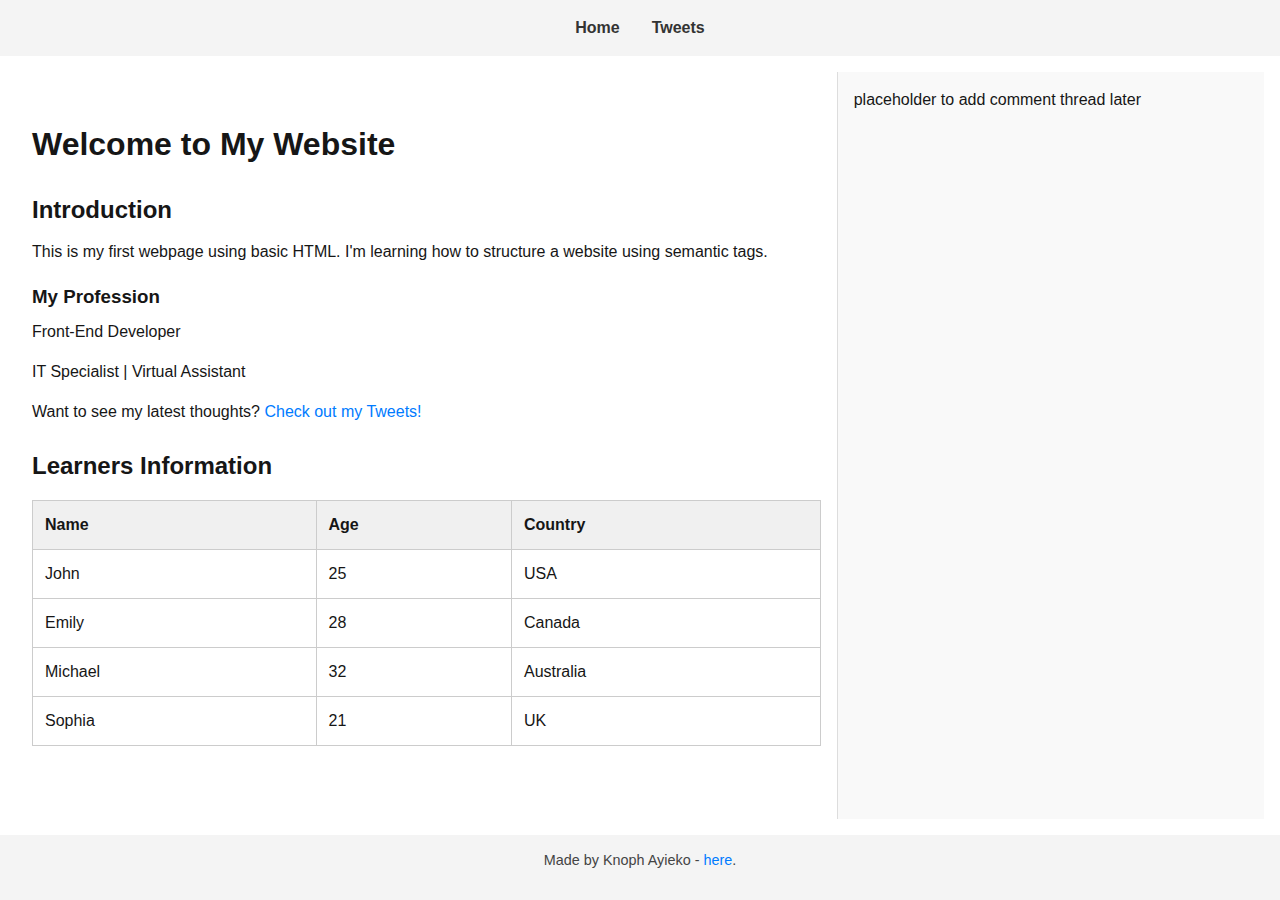
<file: css_basic/index.html>
<!DOCTYPE html>
<html lang="en">
<html lang="en">
<head>
    <meta charset="UTF-8">
    <meta name="viewport" content="width=device-width, initial-scale=1.0">
    <title>My First Website</title>
    <link href="base.css" rel="stylesheet">
    <link href="styles.css" rel="stylesheet">
</head>
<body>
    <header>
        <ul>
            <li><a href="index.html">Home</a></li>
            <li><a href="tweets.html">Tweets</a></li>
        </ul>
    </header>

    <main>
        <article>
            <h1>Welcome to My Website</h1>
            <section>
                <h2>Introduction</h2>
                <p>This is my first webpage using basic HTML. I'm learning how to structure a website using semantic tags.</p>
                <h3>My Profession</h3>
                <p>Front-End Developer</p>
                <p>IT Specialist | Virtual Assistant</p>
                <p>Want to see my latest thoughts? <a href="tweets.html">Check out my Tweets!</a></p>
            </section>

            <!-- Learners Table -->
            <section>
                <h2>Learners Information</h2>
                <table border="1">
                    <thead>
                        <tr>
                            <th>Name</th>
                            <th>Age</th>
                            <th>Country</th>
                        </tr>
                    </thead>
                    <tbody>
                        <tr>
                            <td>John</td>
                            <td>25</td>
                            <td>USA</td>
                        </tr>
                        <tr>
                            <td>Emily</td>
                            <td>28</td>
                            <td>Canada</td>
                        </tr>
                        <tr>
                            <td>Michael</td>
                            <td>32</td>
                            <td>Australia</td>
                        </tr>
                        <tr>
                            <td>Sophia</td>
                            <td>21</td>
                            <td>UK</td>
                        </tr>
                    </tbody>
                </table>
            </section>
        </article>

        <aside>
            <p>placeholder to add comment thread later</p>
        </aside>
    </main>

    <footer><p>Made by Knoph Ayieko - <a href="https://github.com/Knoph1/My_First_Portfolio.git" target="_blank">here</a>.</p></footer>
</body>
</html>
</file>
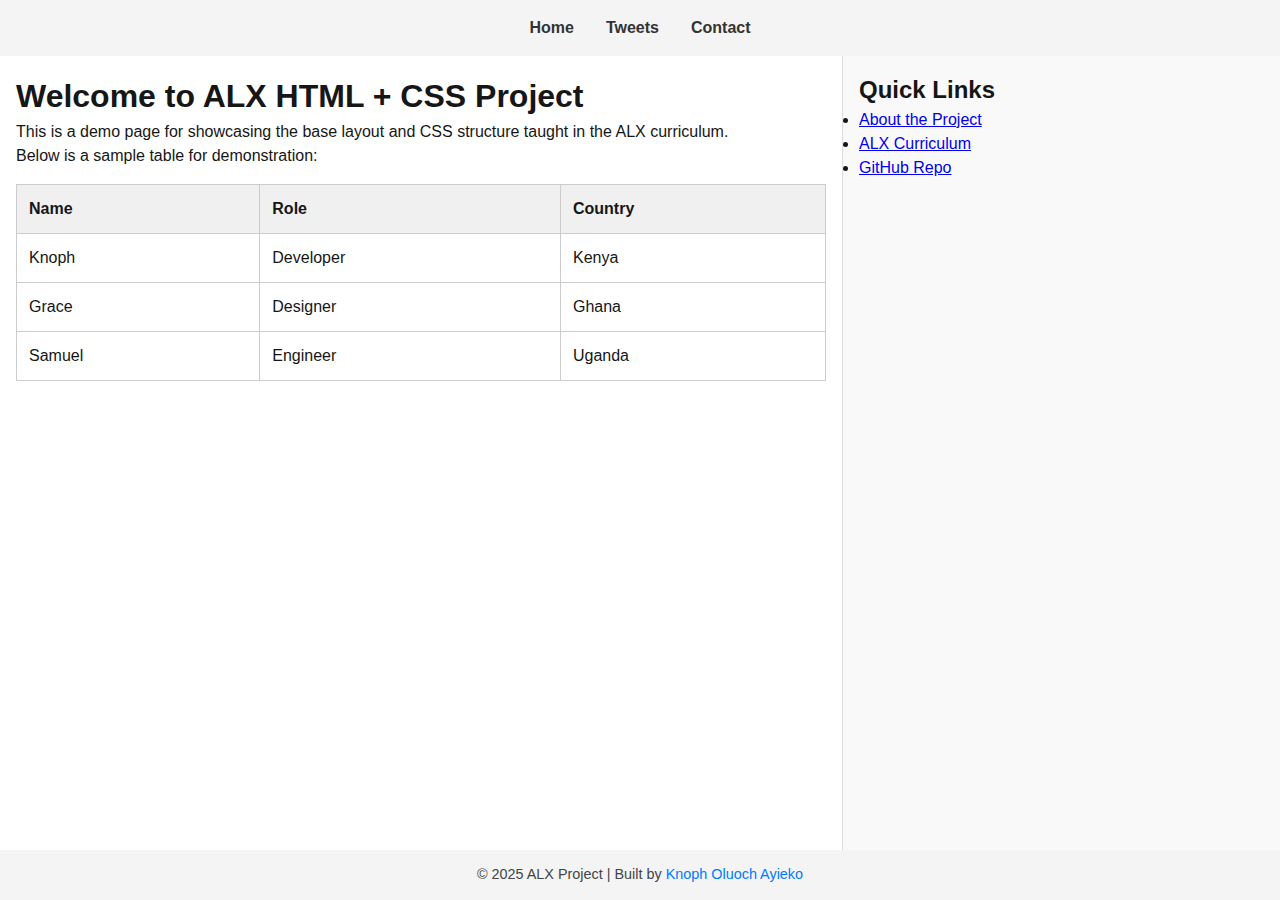
<file: css_basic/sample-css.html>
<!DOCTYPE html>
<html lang="en">
<head>
  <meta charset="UTF-8" />
  <meta name="viewport" content="width=device-width, initial-scale=1.0"/>
  <title>ALX HTML + CSS Project</title>
  
  <style>
    /* =====================
       General Reset & Base Styles
       ===================== */
    * {
      box-sizing: border-box;
      margin: 0;
      padding: 0;
    }

    body {
      display: flex;
      flex-direction: column;
      height: 100vh;
      color: #161616;
      font-family: Arial, sans-serif;
      font-size: 16px;
      line-height: 1.5;
      background-color: #ffffff;
    }

    /* =====================
       Header
       ===================== */
    header {
      background-color: #f4f4f4;
      padding: 1em 0;
      text-align: center;
    }

    header ul {
      list-style: none;
      display: flex;
      justify-content: center;
      gap: 2em;
      flex-wrap: wrap;
    }

    header ul li {
      display: inline;
    }

    header a {
      text-decoration: none;
      color: #333;
      font-weight: bold;
      transition: color 0.3s ease;
    }

    header a:hover {
      color: #007BFF;
    }

    /* =====================
       Main Layout
       ===================== */
    main {
      display: flex;
      flex: 1;
      flex-direction: row;
      min-height: 0;
    }

    article {
      flex: 2;
      padding: 1em;
      overflow-y: auto;
    }

    aside {
      flex: 1;
      padding: 1em;
      background-color: #f9f9f9;
      border-left: 1px solid #ddd;
      overflow-y: auto;
    }

    /* =====================
       Table Styling
       ===================== */
    table {
      width: 100%;
      border-collapse: collapse;
      margin-top: 1em;
      background-color: #fff;
    }

    th, td {
      padding: 0.75em;
      border: 1px solid #ccc;
      text-align: left;
    }

    th {
      background-color: #f0f0f0;
    }

    /* =====================
       Footer
       ===================== */
    footer {
      background-color: #f4f4f4;
      padding: 1em;
      text-align: center;
      font-size: 0.9em;
      color: #444;
    }

    footer a {
      color: #007BFF;
      text-decoration: none;
    }

    footer a:hover {
      text-decoration: underline;
    }

    /* =====================
       Responsive Design
       ===================== */
    @media (max-width: 992px) {
      main {
        flex-direction: column;
      }

      article, aside {
        flex: none;
        width: 100%;
      }

      aside {
        border-left: none;
        border-top: 1px solid #ddd;
      }

      header ul {
        flex-direction: column;
        gap: 1em;
      }
    }

    @media (max-width: 600px) {
      body {
        font-size: 15px;
      }

      header {
        padding: 0.75em 0;
      }

      header ul {
        gap: 0.5em;
      }

      article, aside {
        padding: 0.75em;
      }

      th, td {
        padding: 0.5em;
        font-size: 0.95em;
      }

      footer {
        font-size: 0.8em;
        padding: 0.75em;
      }
    }
  </style>
</head>

<body>
  <header>
    <nav>
      <ul>
        <li><a href="#">Home</a></li>
        <li><a href="#">Tweets</a></li>
        <li><a href="#">Contact</a></li>
      </ul>
    </nav>
  </header>

  <main>
    <article>
      <h1>Welcome to ALX HTML + CSS Project</h1>
      <p>This is a demo page for showcasing the base layout and CSS structure taught in the ALX curriculum.</p>
      <p>Below is a sample table for demonstration:</p>

      <table>
        <thead>
          <tr>
            <th>Name</th>
            <th>Role</th>
            <th>Country</th>
          </tr>
        </thead>
        <tbody>
          <tr>
            <td>Knoph</td>
            <td>Developer</td>
            <td>Kenya</td>
          </tr>
          <tr>
            <td>Grace</td>
            <td>Designer</td>
            <td>Ghana</td>
          </tr>
          <tr>
            <td>Samuel</td>
            <td>Engineer</td>
            <td>Uganda</td>
          </tr>
        </tbody>
      </table>
    </article>

    <aside>
      <h2>Quick Links</h2>
      <ul>
        <li><a href="#">About the Project</a></li>
        <li><a href="#">ALX Curriculum</a></li>
        <li><a href="#">GitHub Repo</a></li>
      </ul>
    </aside>
  </main>

  <footer>
    <p>&copy; 2025 ALX Project | Built by <a href="https://github.com/Knoph1">Knoph Oluoch Ayieko</a></p>
  </footer>
</body>
</html>
</file>
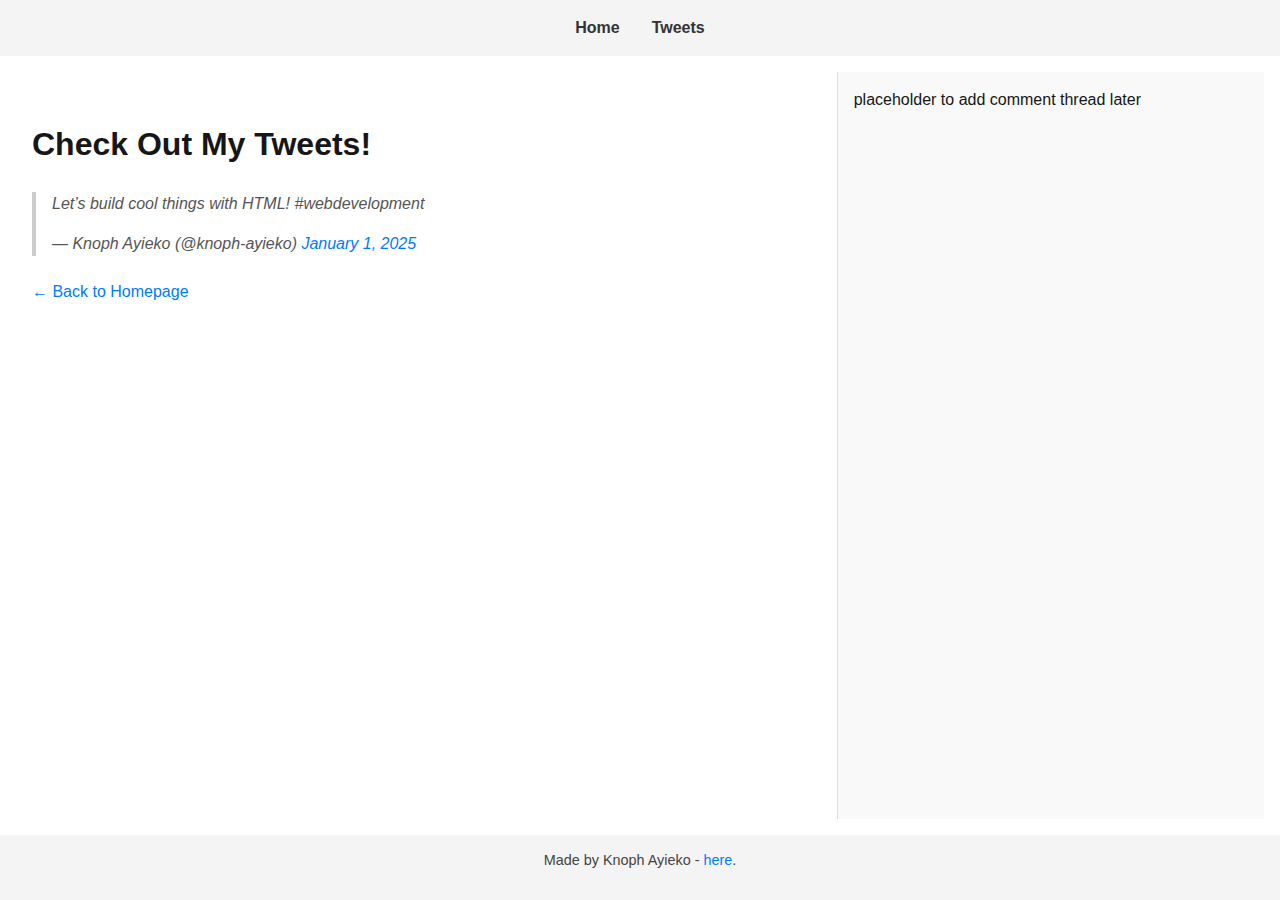
<file: css_basic/tweets.html>
<!DOCTYPE html>
<html lang="en">
<head>
    <meta charset="UTF-8">
    <meta name="viewport" content="width=device-width, initial-scale=1.0">
    <title>My Tweets</title>
    <link href="base.css" rel="stylesheet">
    <link href="styles.css" rel="stylesheet">
</head>
<body>
  <header>
    <ul>
      <li><a href="index.html">Home</a></li>
      <li><a href="tweets.html">Tweets</a></li>
    </ul>
  </header>

  <main>
    <article>
      <h1>Check Out My Tweets!</h1>
      <!-- Embed Tweet -->
      <blockquote class="twitter-tweet">
        <p lang="en" dir="ltr">
          Let’s build cool things with HTML! #webdevelopment
        </p>
        &mdash; Knoph Ayieko (@knoph-ayieko)
        <a href="https://twitter.com/knoph-ayieko/status/1234567890123456789?ref_src=twsrc%5Etfw">
          January 1, 2025
        </a>
      </blockquote>
      <script async src="https://platform.twitter.com/widgets.js" charset="utf-8"></script>

      <p><a href="index.html">← Back to Homepage</a></p>
    </article>
    <aside>
      <p>placeholder to add comment thread later</p>
    </aside>
  </main>

  <footer><p>Made by Knoph Ayieko - <a href="https://github.com/Knoph1/My_First_Portfolio.git" target="_blank">here</a>.</p></footer>
</body>
</html>
</file>
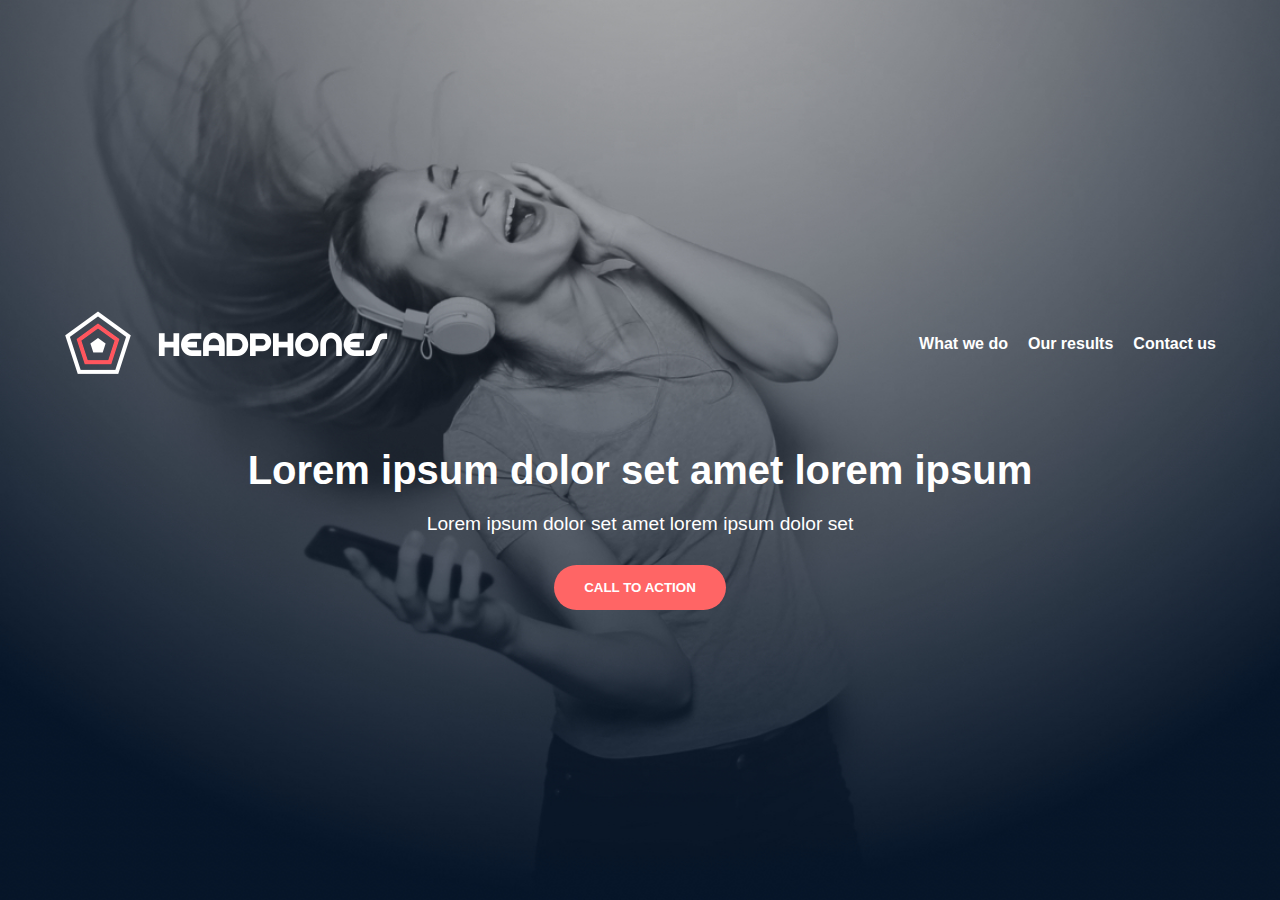
<file: headphones/0-index.html>
<!DOCTYPE html>
<html lang="en">
<head>
    <meta charset="UTF-8">
    <meta name="viewport" content="width=device-width, initial-scale=1.0">
    <title>Headphones</title>
    <link rel="stylesheet" href="0-styles.css">
    <link rel="stylesheet" href="holberton_school-icon/style.css">
    <link rel="icon" type="image/png" href="images/favicon.png">
</head>
<body>
    <!-- Header -->
    <header class="header">
        <div class="container">
            <nav class="navbar">
                <a href="#" class="logo">
                    <img src="../headphones/images/logo_headphones.png" alt="Headphones Logo">
                </a>
                <ul class="nav-links">
                    <li><a href="#">What we do</a></li>
                    <li><a href="#">Our results</a></li>
                    <li><a href="#">Contact us</a></li>
                </ul>
            </nav>
            <!-- Hero section -->
            <section class="hero">
                <div class="hero-content">
                    <h1>Lorem ipsum dolor set amet lorem ipsum</h1>
                    <p>Lorem ipsum dolor set amet lorem ipsum dolor set</p>
                    <button class="btn">CALL TO ACTION</button>
                </div>
            </section>
        </div>
    </header>
</body>
</html>
</file>
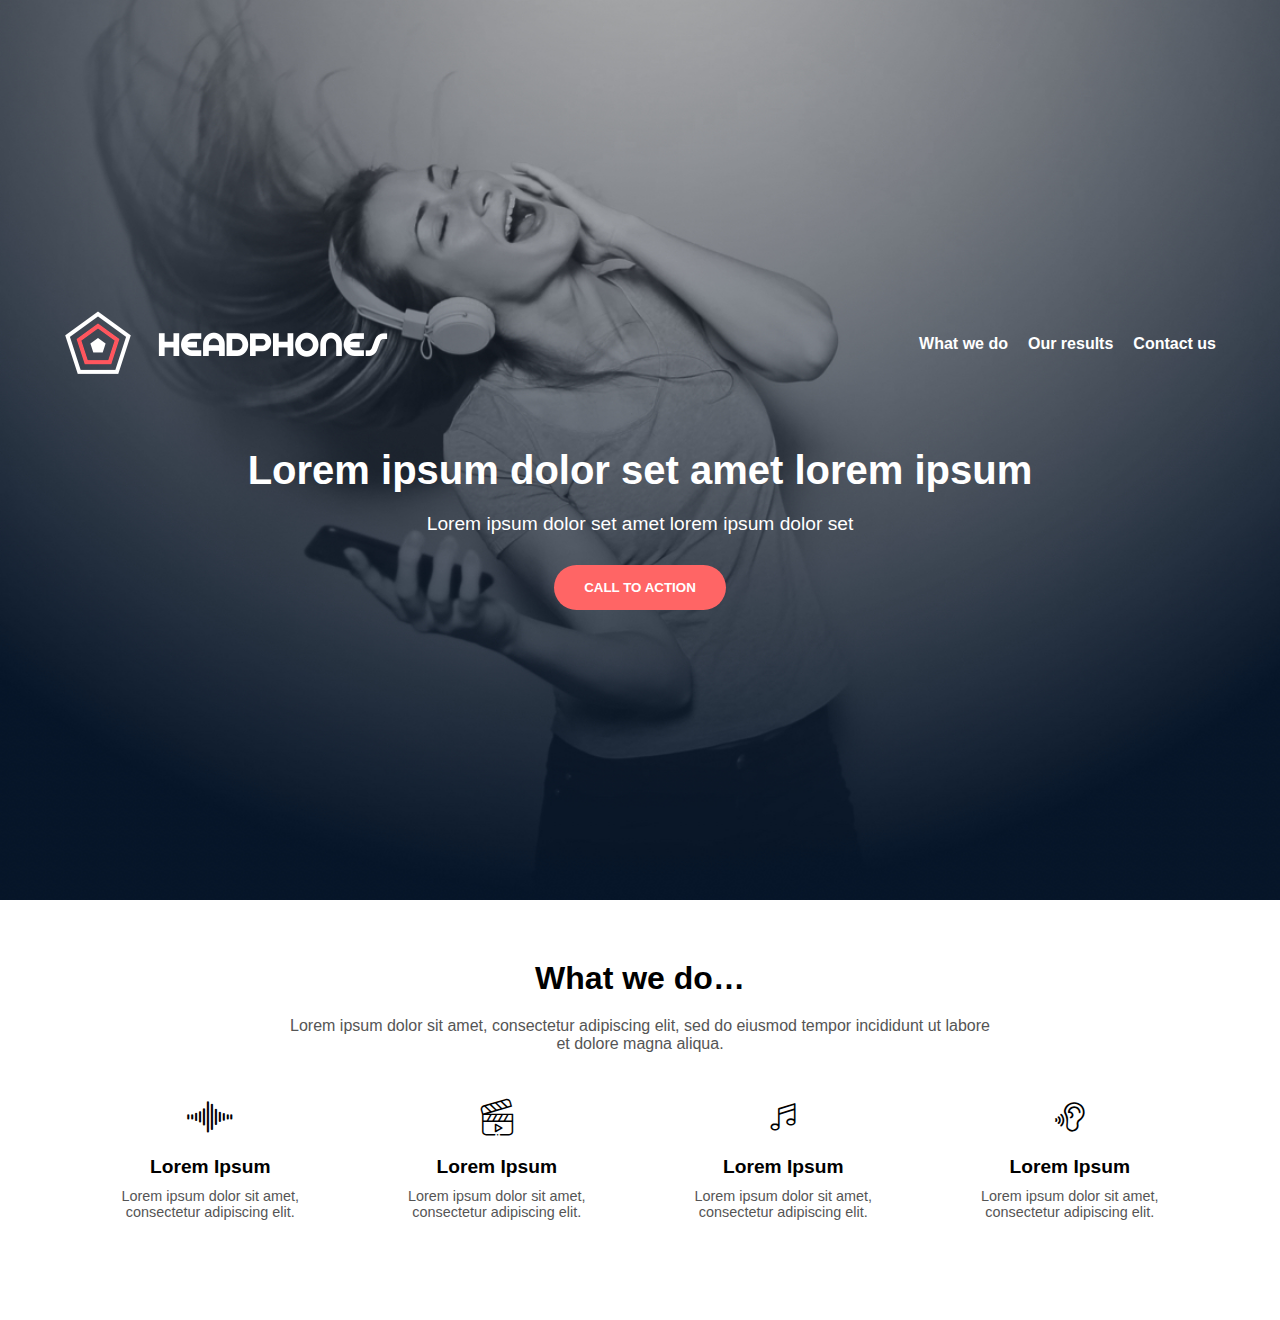
<file: headphones/1-index.html>
<!DOCTYPE html>
<html lang="en">
<head>
    <meta charset="UTF-8">
    <meta name="viewport" content="width=device-width, initial-scale=1.0">
    <title>Headphones</title>
    <link rel="stylesheet" href="1-styles.css">
    <link rel="stylesheet" href="holberton_school-icon/style.css">
    <link rel="icon" type="image/png" href="images/favicon.png">
</head>
<body>
    <!-- HEADER -->
    <header class="header">
        <div class="container">
            <nav class="navbar">
                <a href="#" class="logo">
                    <img src="../headphones/images/logo_headphones.png" alt="Headphones Logo">
                </a>
                <ul class="nav-links">
                    <li><a href="#what-we-do">What we do</a></li>
                    <li><a href="#">Our results</a></li>
                    <li><a href="#">Contact us</a></li>
                </ul>
            </nav>

            <!-- HERO -->
            <section class="hero">
                <div class="hero-content">
                    <h1>Lorem ipsum dolor set amet lorem ipsum</h1>
                    <p>Lorem ipsum dolor set amet lorem ipsum dolor set</p>
                    <button class="btn">CALL TO ACTION</button>
                </div>
            </section>
        </div>
    </header>

    <!-- WHAT WE DO -->
    <section id="what-we-do" class="what-we-do">
        <div class="container">
            <h2>What we do…</h2>
            <p>Lorem ipsum dolor sit amet, consectetur adipiscing elit, sed do eiusmod tempor incididunt ut labore et dolore magna aliqua.</p>
            <div class="services">
                <div class="service">
                    <span class="holberton_school-icon-ic_sound icon"></span>
                    <h3>Lorem Ipsum</h3>
                    <p>Lorem ipsum dolor sit amet, consectetur adipiscing elit.</p>
                </div>
                <div class="service">
                    <span class="holberton_school-icon-ic_video icon"></span>
                    <h3>Lorem Ipsum</h3>
                    <p>Lorem ipsum dolor sit amet, consectetur adipiscing elit.</p>
                </div>
                <div class="service">
                    <span class="holberton_school-icon-ic_music icon"></span>
                    <h3>Lorem Ipsum</h3>
                    <p>Lorem ipsum dolor sit amet, consectetur adipiscing elit.</p>
                </div>
                <div class="service">
                    <span class="holberton_school-icon-ic_hearing icon"></span>
                    <h3>Lorem Ipsum</h3>
                    <p>Lorem ipsum dolor sit amet, consectetur adipiscing elit.</p>
                </div>
            </div>
        </div>
    </section>
</body>
</html>
</file>
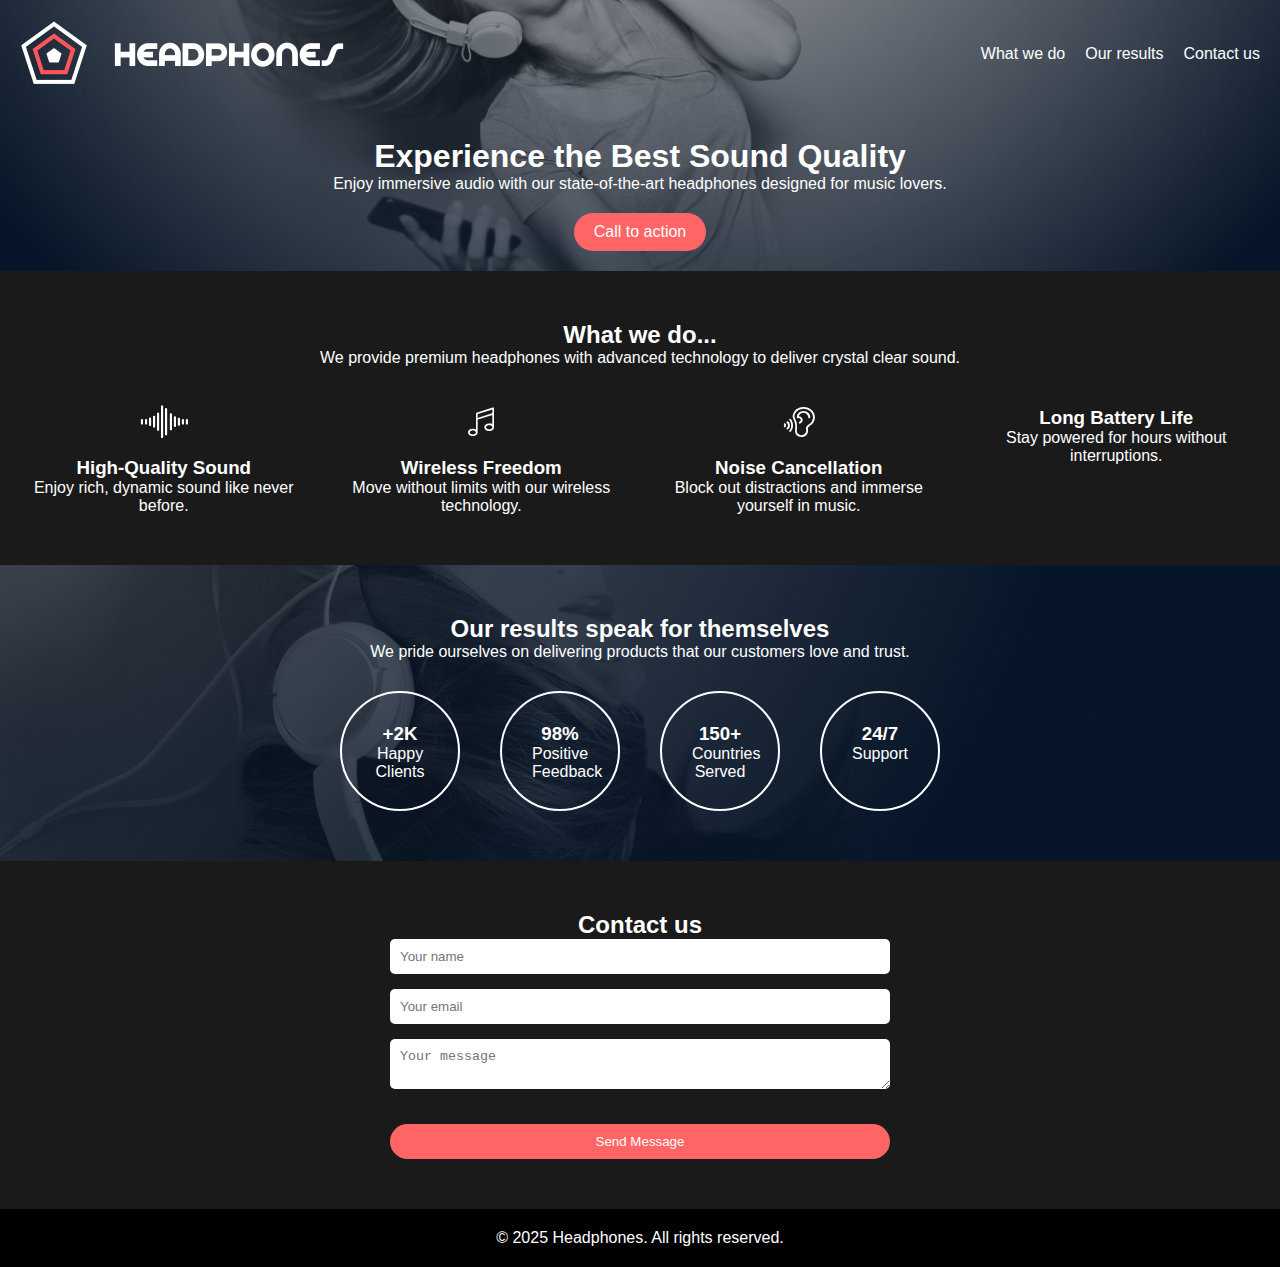
<file: headphones/3-index.html>
<!DOCTYPE html>
<html lang="en">
<head>
    <meta charset="UTF-8">
    <meta name="viewport" content="width=device-width, initial-scale=1.0">
    <title>Headphones Landing Page</title>
    <link rel="stylesheet" href="3-styles.css">
    <link rel="stylesheet" href="holberton_school-icon/style.css">
    <link rel="icon" type="image/png" href="images/favicon.png">
</head>
<body>
    <!-- HEADER / HERO -->
    <header class="hero">
        <div class="container">
            <nav class="navbar">
                <a href="#" class="logo">
                    <img src="../headphones/images/logo_headphones.png" alt="Headphones Logo">
                </a>
                <ul class="nav-links">
                    <li><a href="#what-we-do">What we do</a></li>
                    <li><a href="#our-results">Our results</a></li>
                    <li><a href="#contact">Contact us</a></li>
                </ul>
            </nav>
            <div class="hero-content">
                <h1>Experience the Best Sound Quality</h1>
                <p>Enjoy immersive audio with our state-of-the-art headphones designed for music lovers.</p>
                <a href="#contact" class="btn">Call to action</a>
            </div>
        </div>
    </header>

    <!-- WHAT WE DO SECTION -->
    <section id="what-we-do" class="what-we-do">
        <div class="container">
            <h2>What we do...</h2>
            <p>We provide premium headphones with advanced technology to deliver crystal clear sound.</p>
            <div class="services">
                <div class="service-item">
                    <span class="holberton_school-icon-ic_sound"></span>
                    <h3>High-Quality Sound</h3>
                    <p>Enjoy rich, dynamic sound like never before.</p>
                </div>
                <div class="service-item">
                    <span class="holberton_school-icon-ic_music"></span>
                    <h3>Wireless Freedom</h3>
                    <p>Move without limits with our wireless technology.</p>
                </div>
                <div class="service-item">
                    <span class="holberton_school-icon-ic_hearing"></span>
                    <h3>Noise Cancellation</h3>
                    <p>Block out distractions and immerse yourself in music.</p>
                </div>
                <div class="service-item">
                    <span class="holberton_school-icon-ic_power"></span>
                    <h3>Long Battery Life</h3>
                    <p>Stay powered for hours without interruptions.</p>
                </div>
            </div>
        </div>
    </section>

    <!-- OUR RESULTS SECTION -->
    <section id="our-results" class="our-results">
        <div class="container">
            <h2>Our results speak for themselves</h2>
            <p>We pride ourselves on delivering products that our customers love and trust.</p>
            <div class="stats">
                <div class="stat-item">
                    <div class="circle">
                        <h3>+2K</h3>
                        <p>Happy Clients</p>
                    </div>
                </div>
                <div class="stat-item">
                    <div class="circle">
                        <h3>98%</h3>
                        <p>Positive Feedback</p>
                    </div>
                </div>
                <div class="stat-item">
                    <div class="circle">
                        <h3>150+</h3>
                        <p>Countries Served</p>
                    </div>
                </div>
                <div class="stat-item">
                    <div class="circle">
                        <h3>24/7</h3>
                        <p>Support</p>
                    </div>
                </div>
            </div>
        </div>
    </section>

    <!-- CONTACT US SECTION -->
    <section id="contact" class="contact">
        <div class="container">
            <h2>Contact us</h2>
            <form action="#" method="post">
                <input type="text" name="name" placeholder="Your name" required>
                <input type="email" name="email" placeholder="Your email" required>
                <textarea name="message" placeholder="Your message" required></textarea>
                <button type="submit" class="btn">Send Message</button>
            </form>
        </div>
    </section>

    <!-- FOOTER -->
    <footer>
        <p>&copy; 2025 Headphones. All rights reserved.</p>
    </footer>
</body>
</html>
</file>
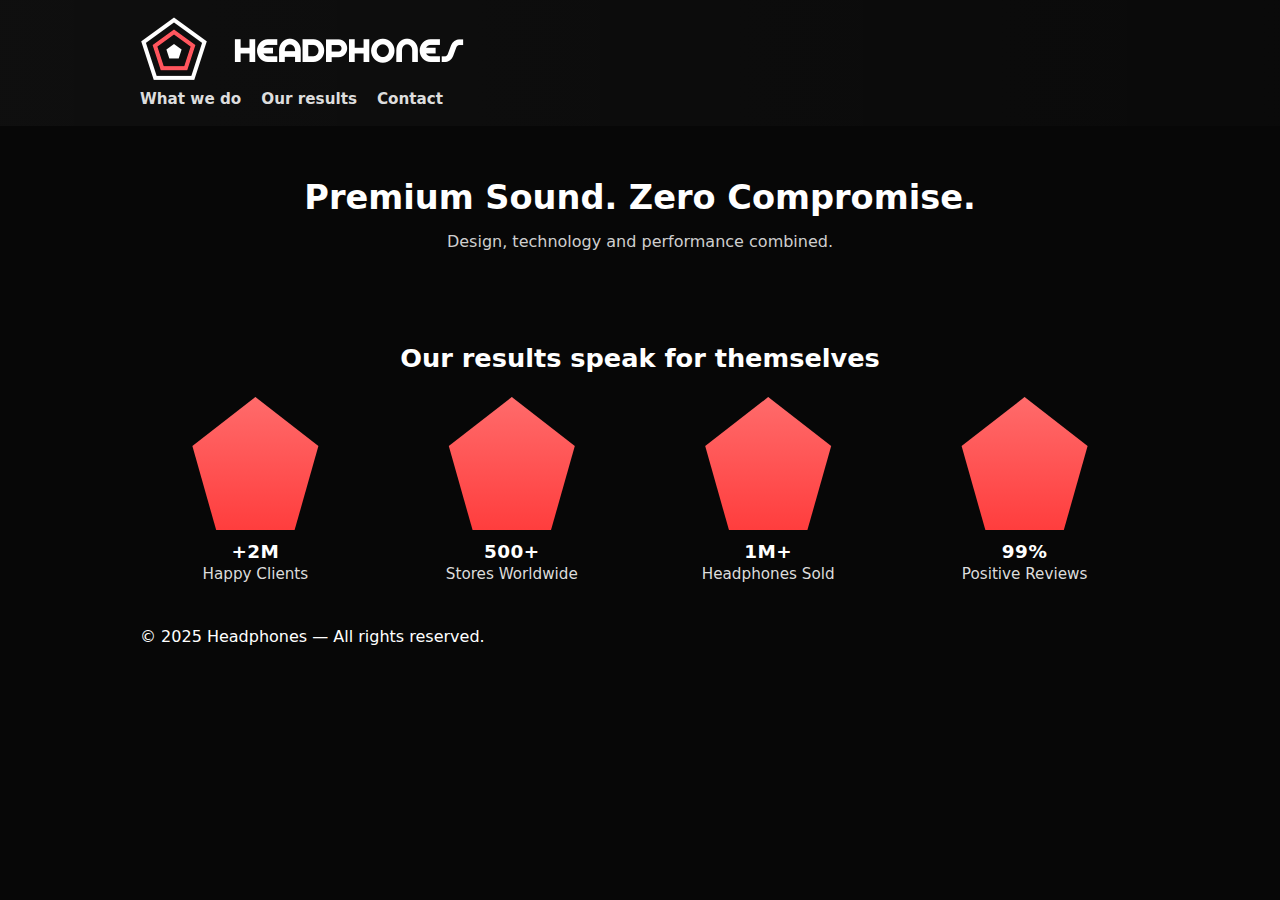
<file: headphones/6-index.html>
<!DOCTYPE html>
<html lang="en">
<head>
  <meta charset="utf-8">
  <meta name="viewport" content="width=device-width,initial-scale=1">
  <title>Headphones — Our Results (CSS Pentagons)</title>
  <link rel="stylesheet" href="6-styles.css">
  <link rel="icon" type="image/png" href="images/favicon.png">
</head>
<body>
  <header class="site-header">
    <div class="container">
        <a href="#" class="logo">
            <img src="../headphones/images/logo_headphones.png" alt="Headphones Logo">
        </a>
      <nav>
        <ul class="nav-links">
          <li><a href="#what-we-do">What we do</a></li>
          <li><a href="#our-results">Our results</a></li>
          <li><a href="#contact-us">Contact</a></li>
        </ul>
      </nav>
    </div>
  </header>

  <!-- Keep a hero placeholder for context -->
  <section class="hero">
    <div class="hero-inner container">
      <h1>Premium Sound. Zero Compromise.</h1>
      <p>Design, technology and performance combined.</p>
    </div>
  </section>

  <!-- OUR RESULTS with CSS pentagons -->
  <section id="our-results" class="our-results container">
    <h2>Our results speak for themselves</h2>

    <div class="results-grid" role="list">
      <article class="result" role="listitem">
        <div class="pentagon" aria-hidden="true">
          <div class="pentagon-face"></div>
        </div>
        <div class="result-body">
          <div class="result-number">+2M</div>
          <p class="result-label">Happy Clients</p>
        </div>
      </article>

      <article class="result" role="listitem">
        <div class="pentagon" aria-hidden="true">
          <div class="pentagon-face"></div>
        </div>
        <div class="result-body">
          <div class="result-number">500+</div>
          <p class="result-label">Stores Worldwide</p>
        </div>
      </article>

      <article class="result" role="listitem">
        <div class="pentagon" aria-hidden="true">
          <div class="pentagon-face"></div>
        </div>
        <div class="result-body">
          <div class="result-number">1M+</div>
          <p class="result-label">Headphones Sold</p>
        </div>
      </article>

      <article class="result" role="listitem">
        <div class="pentagon" aria-hidden="true">
          <div class="pentagon-face"></div>
        </div>
        <div class="result-body">
          <div class="result-number">99%</div>
          <p class="result-label">Positive Reviews</p>
        </div>
      </article>
    </div>
  </section>

  <footer class="site-footer">
    <div class="container">
      <p>&copy; 2025 Headphones — All rights reserved.</p>
    </div>
  </footer>
</body>
</html>
</file>
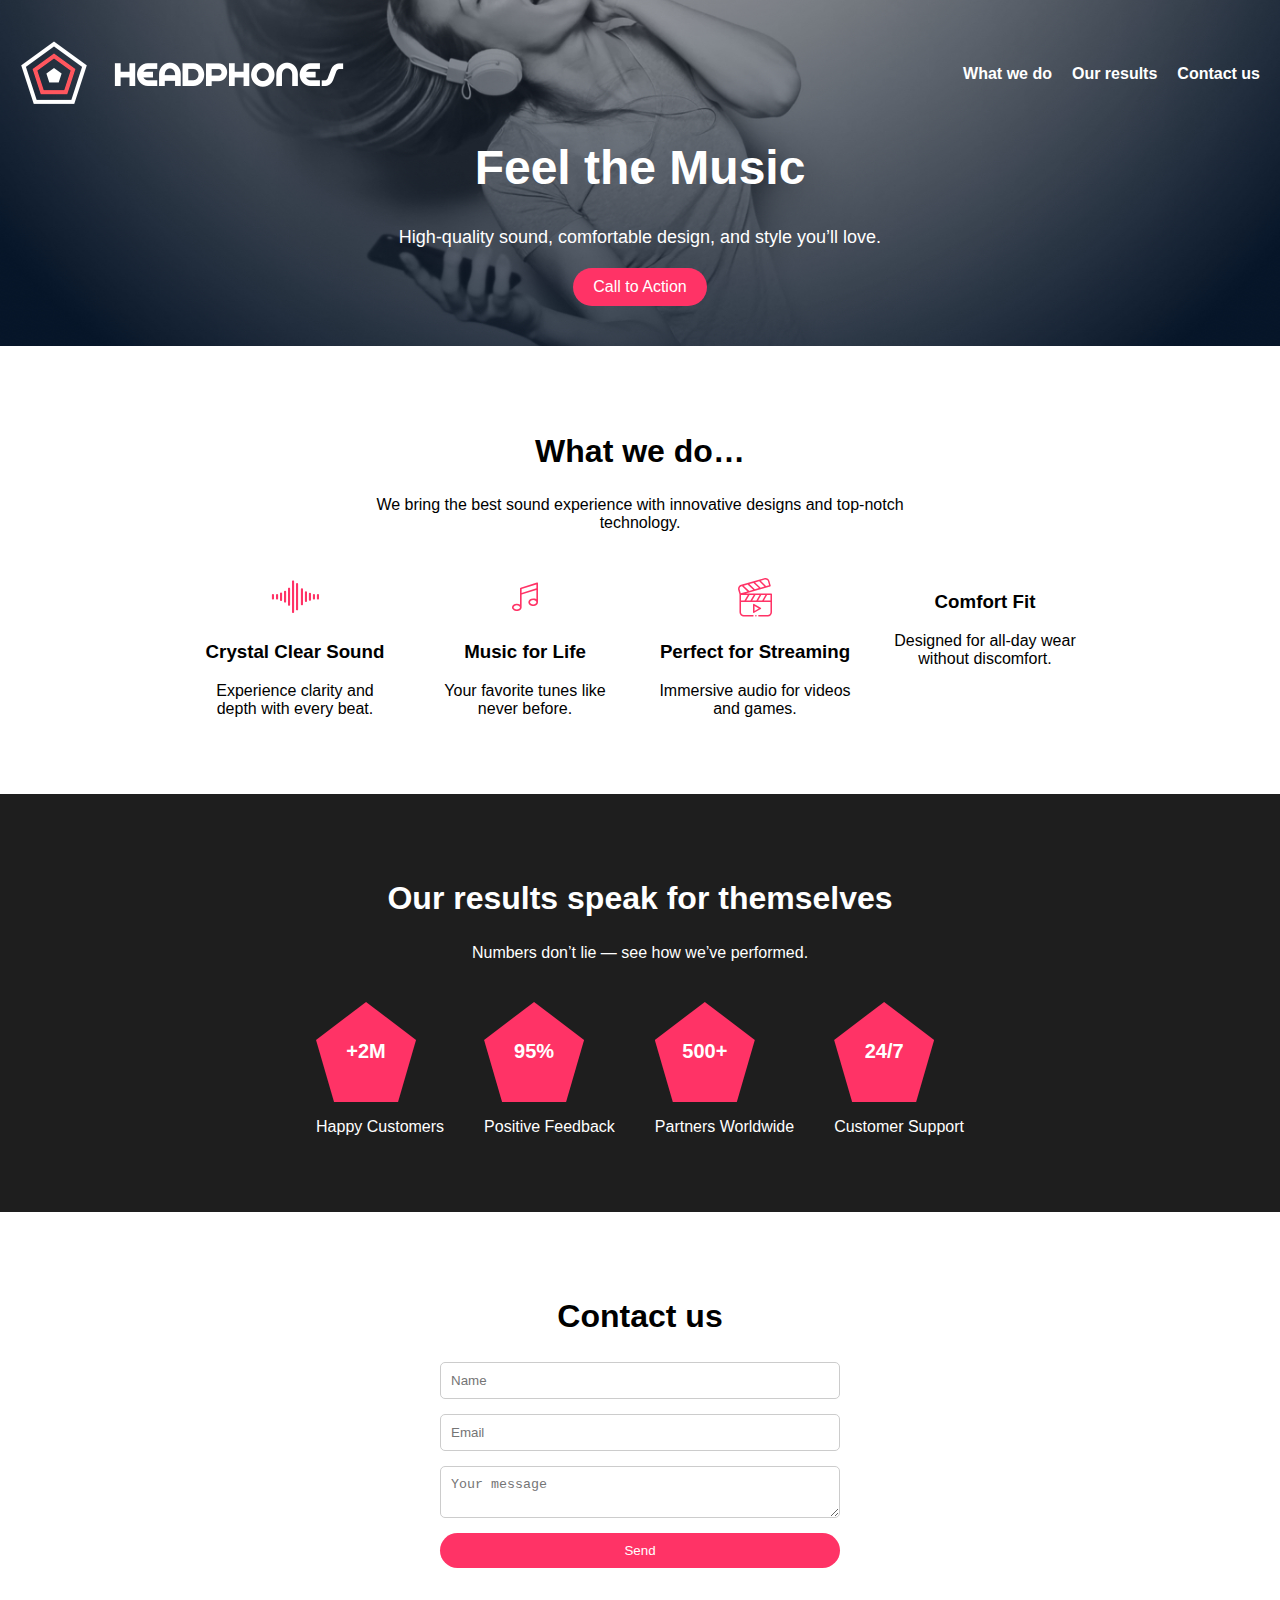
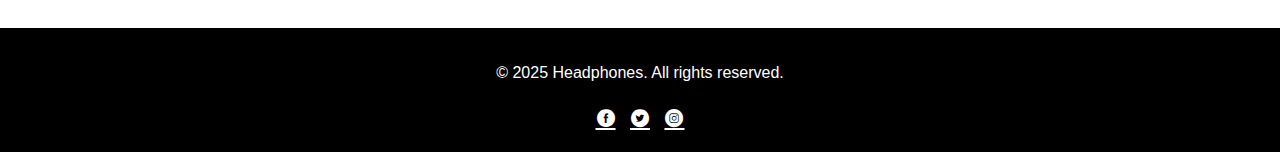
<file: headphones/7-index.html>
<!DOCTYPE html>
<html lang="en">
<head>
    <meta charset="UTF-8">
    <meta name="viewport" content="width=device-width, initial-scale=1.0">
    <title>Headphones</title>
    <link rel="stylesheet" href="7-styles.css">
    <link rel="stylesheet" href="holberton_school-icon/style.css">
    <link rel="icon" type="image/png" href="images/favicon.png">
</head>
<body>
    <!-- Header -->
    <header>
        <nav class="nav-container">
            <a href="#" class="logo">
                <img src="../headphones/images/logo_headphones.png" alt="Headphones Logo">
            </a>
            <ul class="nav-links">
                <li><a href="#what-we-do">What we do</a></li>
                <li><a href="#our-results">Our results</a></li>
                <li><a href="#contact-us">Contact us</a></li>
            </ul>
        </nav>
        <section class="hero">
            <h1>Feel the Music</h1>
            <p>High-quality sound, comfortable design, and style you’ll love.</p>
            <a href="#contact-us" class="btn">Call to Action</a>
        </section>
    </header>

    <!-- What we do -->
    <section id="what-we-do" class="section">
        <h2>What we do…</h2>
        <p class="section-desc">We bring the best sound experience with innovative designs and top-notch technology.</p>
        <div class="icons-row">
            <div class="icon-card">
                <span class="holberton_school-icon-ic_sound"></span>
                <h3>Crystal Clear Sound</h3>
                <p>Experience clarity and depth with every beat.</p>
            </div>
            <div class="icon-card">
                <span class="holberton_school-icon-ic_music"></span>
                <h3>Music for Life</h3>
                <p>Your favorite tunes like never before.</p>
            </div>
            <div class="icon-card">
                <span class="holberton_school-icon-ic_video"></span>
                <h3>Perfect for Streaming</h3>
                <p>Immersive audio for videos and games.</p>
            </div>
            <div class="icon-card">
                <span class="holberton_school-icon-ic_headphones"></span>
                <h3>Comfort Fit</h3>
                <p>Designed for all-day wear without discomfort.</p>
            </div>
        </div>
    </section>

    <!-- Our results -->
    <section id="our-results" class="section dark-section">
        <h2>Our results speak for themselves</h2>
        <p class="section-desc">Numbers don’t lie — see how we’ve performed.</p>
        <div class="pentagons-row">
            <div class="pentagon-card">
                <div class="pentagon-shape"><span>+2M</span></div>
                <p>Happy Customers</p>
            </div>
            <div class="pentagon-card">
                <div class="pentagon-shape"><span>95%</span></div>
                <p>Positive Feedback</p>
            </div>
            <div class="pentagon-card">
                <div class="pentagon-shape"><span>500+</span></div>
                <p>Partners Worldwide</p>
            </div>
            <div class="pentagon-card">
                <div class="pentagon-shape"><span>24/7</span></div>
                <p>Customer Support</p>
            </div>
        </div>
    </section>

    <!-- Contact us -->
    <section id="contact-us" class="section">
        <h2>Contact us</h2>
        <form class="contact-form">
            <input type="text" placeholder="Name" required>
            <input type="email" placeholder="Email" required>
            <textarea placeholder="Your message" required></textarea>
            <button type="submit" class="btn">Send</button>
        </form>
    </section>

    <!-- Footer -->
    <footer>
        <div class="footer-container">
            <p>&copy; 2025 Headphones. All rights reserved.</p>
            <div class="socials">
                <a href="#"><span class="holberton_school-icon-ic_facebook"></span></a>
                <a href="#"><span class="holberton_school-icon-ic_twitter"></span></a>
                <a href="#"><span class="holberton_school-icon-ic_instagram"></span></a>
            </div>
        </div>
    </footer>
</body>
</html>
</file>
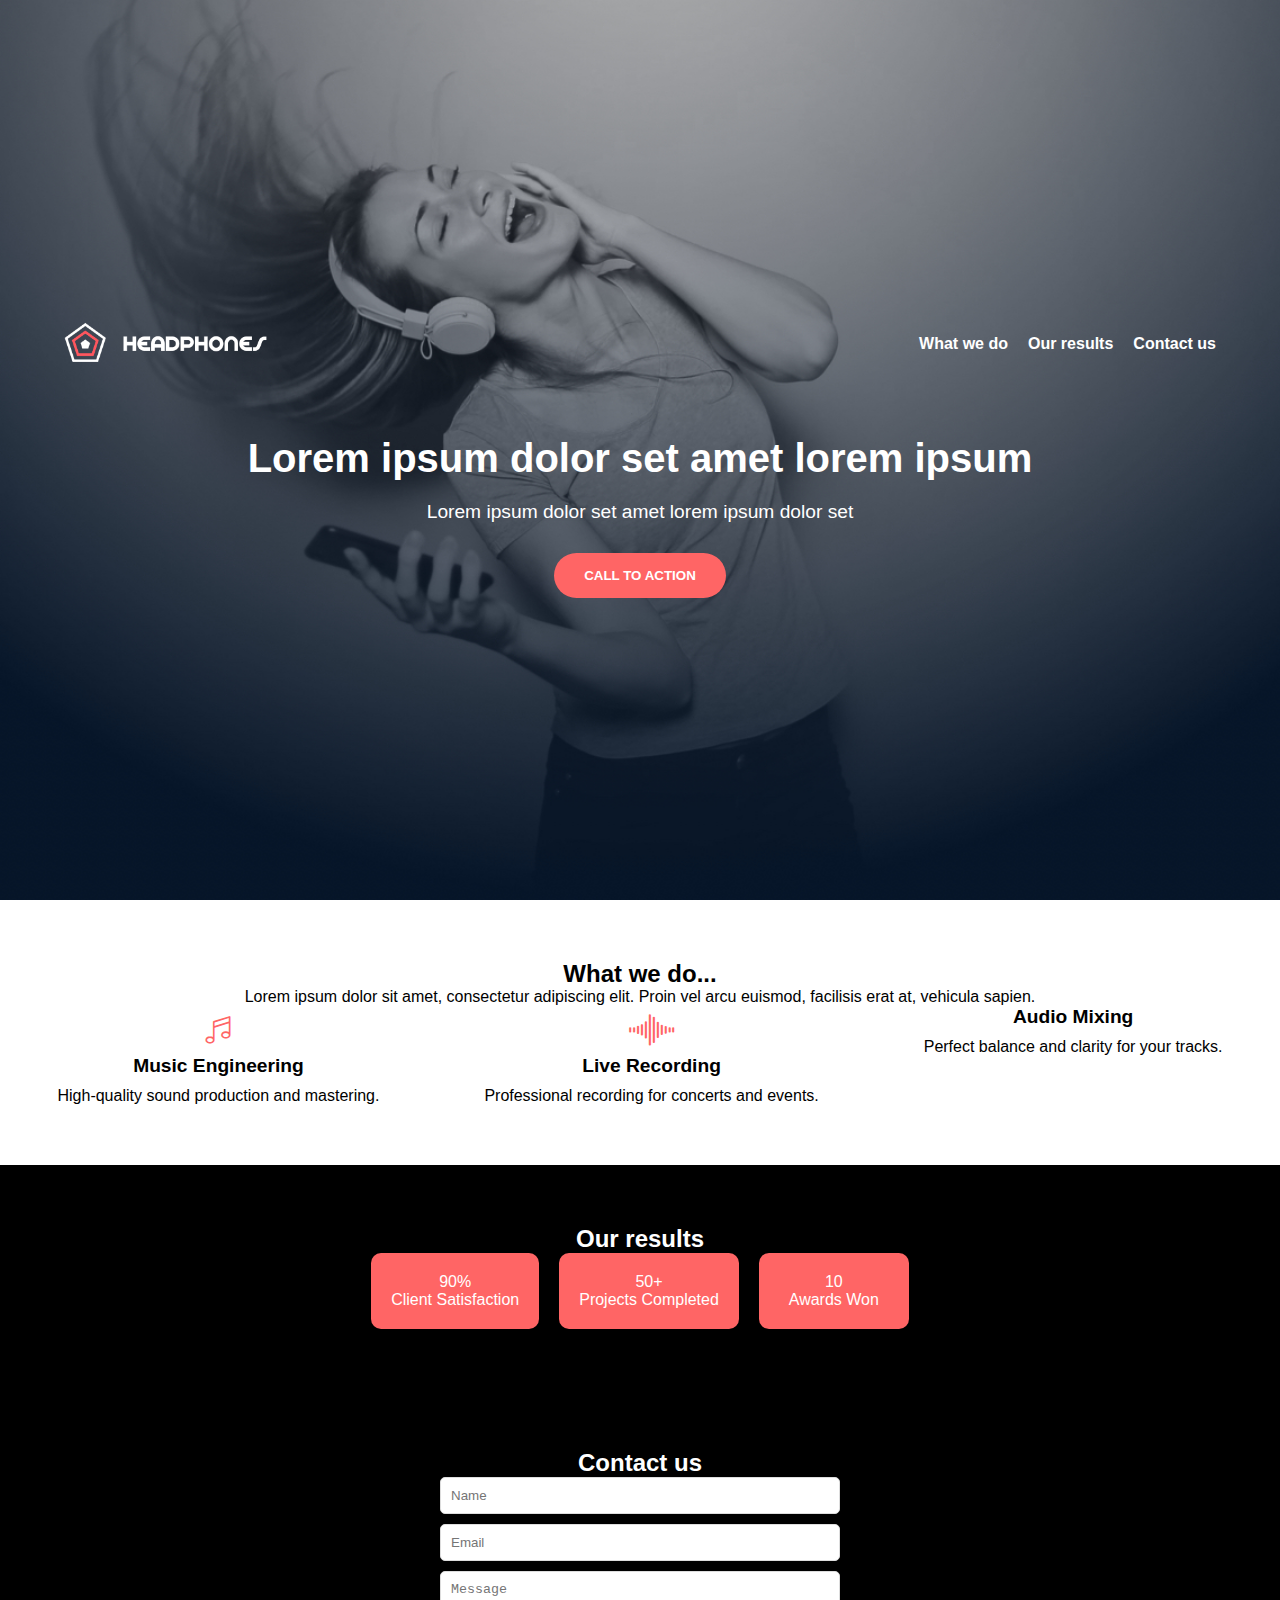
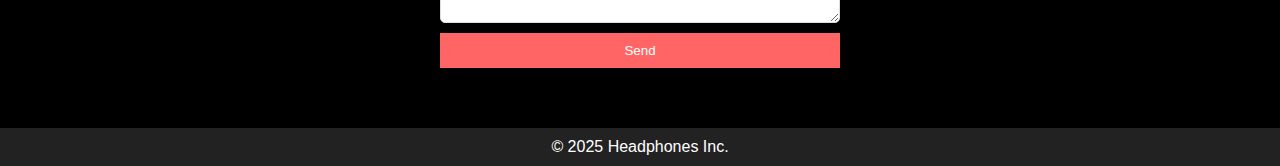
<file: headphones/8-index.html>
<!DOCTYPE html>
<html lang="en">
<head>
    <meta charset="UTF-8">
    <meta name="viewport" content="width=device-width, initial-scale=1.0">
    <title>Headphones</title>
    <link rel="stylesheet" href="8-styles.css">
    <link rel="stylesheet" href="holberton_school-icon/style.css">
    <link rel="icon" type="image/png" href="images/favicon.png">
</head>
<body>
    <!-- Header -->
    <header class="header">
        <div class="container">
            <nav class="navbar">
                <a href="#" class="logo">
                    <img src="../headphones/images/logo_headphones.png" alt="Headphones Logo">
                </a>

                <!-- Hamburger Menu Icon -->
                <div class="hamburger" id="hamburger">
                    <span></span>
                    <span></span>
                    <span></span>
                </div>

                <ul class="nav-links" id="nav-menu">
                    <li><a href="#what-we-do">What we do</a></li>
                    <li><a href="#our-results">Our results</a></li>
                    <li><a href="#contact-us">Contact us</a></li>
                </ul>
            </nav>

            <!-- Hero section -->
            <section class="hero">
                <div class="hero-content">
                    <h1>Lorem ipsum dolor set amet lorem ipsum</h1>
                    <p>Lorem ipsum dolor set amet lorem ipsum dolor set</p>
                    <button class="btn">CALL TO ACTION</button>
                </div>
            </section>
        </div>
    </header>

    <main>
        <!-- What We Do Section -->
        <section id="what-we-do" class="what-we-do">
            <h2>What we do...</h2>
            <p>Lorem ipsum dolor sit amet, consectetur adipiscing elit. Proin vel arcu euismod, facilisis erat at, vehicula sapien.</p>
            <div class="services">
                <div class="service">
                    <span class="holberton_school-icon-ic_music"></span>
                    <h3>Music Engineering</h3>
                    <p>High-quality sound production and mastering.</p>
                </div>
                <div class="service">
                    <span class="holberton_school-icon-ic_sound"></span>
                    <h3>Live Recording</h3>
                    <p>Professional recording for concerts and events.</p>
                </div>
                <div class="service">
                    <span class="holberton_school-icon-ic_headphones"></span>
                    <h3>Audio Mixing</h3>
                    <p>Perfect balance and clarity for your tracks.</p>
                </div>
            </div>
        </section>

        <!-- Our Results Section -->
        <section id="our-results" class="our-results">
            <h2>Our results</h2>
            <div class="results">
                <div class="result"><p>90%<br>Client Satisfaction</p></div>
                <div class="result"><p>50+<br>Projects Completed</p></div>
                <div class="result"><p>10<br>Awards Won</p></div>
            </div>
        </section>

        <!-- Contact Us -->
        <section id="contact-us" class="contact">
            <h2>Contact us</h2>
            <form>
                <input type="text" placeholder="Name" required>
                <input type="email" placeholder="Email" required>
                <textarea placeholder="Message" required></textarea>
                <button type="submit">Send</button>
            </form>
        </section>
    </main>

    <!-- Footer -->
    <footer class="footer">
        <p>&copy; 2025 Headphones Inc.</p>
    </footer>

    <script src="8-script.js"></script>
</body>
</html>
</file>
<file: headphones/0-styles.css>
@import url('0-styles.css');

/* WHAT WE DO SECTION */
.what-we-do {
    text-align: center;
    padding: 60px 20px;
    background: #fff;
    color: #000;
}

.what-we-do h2 {
    font-size: 2rem;
    margin-bottom: 20px;
}

.what-we-do p {
    max-width: 700px;
    margin: 0 auto 40px;
    font-size: 1rem;
    color: #555;
}

.services {
    display: flex;
    justify-content: space-around;
    flex-wrap: wrap;
    gap: 30px;
}

.service {
    width: 200px;
}

.service span {
    font-size: 3rem;
    color: var(--primary-color);
    display: block;
    margin-bottom: 15px;
}

.icon {
    font-size: 3rem;
    color: var(--main-color);
    margin-bottom: 15px;
}

.service h3 {
    font-size: 1.2rem;
    margin-bottom: 10px;
}

.service p {
    font-size: 0.9rem;
    color: #555;
}

/* Mobile */
@media (max-width: 480px) {
    .services {
        flex-direction: column;
        align-items: center;
    }
}

/* Reset CSS */
* {
    margin: 0;
    padding: 0;
    box-sizing: border-box;
}

/* Variables */
:root {
    --main-color: #FF6565;
    --text-color: white;
    --font-family: 'Arial', sans-serif;
}

/* Global Styles */
body {
    font-family: var(--font-family);
    background-color: black;
    color: var(--text-color);
}

/* Header */
.header {
    background: url('images/headphones_hero_1.jpg') no-repeat center center/cover;
    height: 100vh;
    display: flex;
    align-items: center;
}

.container {
    width: 90%;
    margin: auto;
}

.navbar {
    display: flex;
    justify-content: space-between;
    align-items: center;
    padding: 20px 0;
}

.nav-links {
    list-style: none;
    display: flex;
}

.nav-links li {
    margin-left: 20px;
}

.nav-links a {
    text-decoration: none;
    color: var(--text-color);
    font-weight: bold;
}

.nav-links a:hover {
    color: var(--main-color);
}

/* Hero */
.hero {
    text-align: center;
    margin-top: 50px;
}

.hero h1 {
    font-size: 2.5rem;
    margin-bottom: 20px;
}

.hero p {
    font-size: 1.2rem;
    margin-bottom: 30px;
}

.btn {
    background-color: var(--main-color);
    color: var(--text-color);
    border: none;
    padding: 15px 30px;
    cursor: pointer;
    font-weight: bold;
    border-radius: 25px;
}

.btn:hover {
    opacity: 0.9;
}

/* Mobile */
@media (max-width: 480px) {
    .services {
        flex-direction: column;
        align-items: center;
    }
}
</file>
<file: headphones/holberton_school-icon/style.css>
@font-face {
  font-family: 'holberton_school-icon';
  src:  url('fonts/holberton_school-icon.eot?sq4eq4');
  src:  url('fonts/holberton_school-icon.eot?sq4eq4#iefix') format('embedded-opentype'),
    url('fonts/holberton_school-icon.ttf?sq4eq4') format('truetype'),
    url('fonts/holberton_school-icon.woff?sq4eq4') format('woff'),
    url('fonts/holberton_school-icon.svg?sq4eq4#holberton_school-icon') format('svg');
  font-weight: normal;
  font-style: normal;
  font-display: block;
}

[class^="holberton_school-icon-"], [class*=" holberton_school-icon-"] {
  /* use !important to prevent issues with browser extensions that change fonts */
  font-family: 'holberton_school-icon' !important;
  speak: none;
  font-style: normal;
  font-weight: normal;
  font-variant: normal;
  text-transform: none;
  line-height: 1;

  /* Better Font Rendering =========== */
  -webkit-font-smoothing: antialiased;
  -moz-osx-font-smoothing: grayscale;
}

.holberton_school-icon-arrow_1:before {
  content: "\e900";
}
.holberton_school-icon-arrow_2:before {
  content: "\e901";
}
.holberton_school-icon-arrow_3:before {
  content: "\e902";
}
.holberton_school-icon-arrow_4:before {
  content: "\e903";
}
.holberton_school-icon-arrow_5:before {
  content: "\e904";
}
.holberton_school-icon-check:before {
  content: "\e905";
}
.holberton_school-icon-ic_bag:before {
  content: "\e906";
}
.holberton_school-icon-ic_cart:before {
  content: "\e907";
}
.holberton_school-icon-ic_facebook:before {
  content: "\e908";
}
.holberton_school-icon-ic_hearing:before {
  content: "\e909";
}
.holberton_school-icon-ic_instagram:before {
  content: "\e90a";
}
.holberton_school-icon-ic_laptop:before {
  content: "\e90b";
}
.holberton_school-icon-ic_money:before {
  content: "\e90c";
}
.holberton_school-icon-ic_music:before {
  content: "\e90d";
}
.holberton_school-icon-ic_sound:before {
  content: "\e90e";
}
.holberton_school-icon-ic_twitter:before {
  content: "\e90f";
}
.holberton_school-icon-ic_video:before {
  content: "\e910";
}
.holberton_school-icon-menu:before {
  content: "\e911";
}
.holberton_school-icon-search_1:before {
  content: "\e912";
}
.holberton_school-icon-search_2:before {
  content: "\e913";
}
.holberton_school-icon-star:before {
  content: "\e914";
}
</file>
<file: headphones/1-styles.css>
@import url('0-styles.css');

/* WHAT WE DO SECTION */
.what-we-do {
    text-align: center;
    padding: 60px 20px;
    background: #fff;
    color: #000;
}

.what-we-do h2 {
    font-size: 2rem;
    margin-bottom: 20px;
}

.what-we-do p {
    max-width: 700px;
    margin: 0 auto 40px;
    font-size: 1rem;
    color: #555;
}

.services {
    display: flex;
    justify-content: space-around;
    flex-wrap: wrap;
    gap: 30px;
}

.service {
    width: 200px;
}

.service span {
    font-size: 3rem;
    color: var(--primary-color);
    display: block;
    margin-bottom: 15px;
}

.icon {
    font-size: 3rem;
    color: var(--main-color);
    margin-bottom: 15px;
}

.service h3 {
    font-size: 1.2rem;
    margin-bottom: 10px;
}

.service p {
    font-size: 0.9rem;
    color: #555;
}

/* Mobile */
@media (max-width: 480px) {
    .services {
        flex-direction: column;
        align-items: center;
    }
}
</file>
<file: headphones/7-styles.css>
/* General styles */
body {
    font-family: Arial, sans-serif;
    margin: 0;
    padding: 0;
}

/* Header */
header {
    background: url('images/headphones_hero_1.jpg') no-repeat center center/cover;
    color: white;
    padding: 40px 20px;
    text-align: center;
}
.nav-container {
    display: flex;
    justify-content: space-between;
    align-items: center;
}
.nav-links {
    list-style: none;
    display: flex;
    gap: 20px;
}
.nav-links a {
    color: white;
    text-decoration: none;
    font-weight: bold;
}
.hero h1 {
    font-size: 48px;
}
.hero p {
    font-size: 18px;
    margin-bottom: 20px;
}
.btn {
    display: inline-block;
    background: #ff3366;
    padding: 10px 20px;
    color: white;
    border-radius: 25px;
    text-decoration: none;
}

/* Section */
.section {
    padding: 60px 20px;
    text-align: center;
}
.section h2 {
    font-size: 32px;
}
.section-desc {
    max-width: 600px;
    margin: 0 auto 40px;
}

/* What we do icons */
.icons-row {
    display: flex;
    flex-wrap: wrap;
    justify-content: center;
    gap: 30px;
}
.icon-card {
    width: 200px;
    text-align: center;
    transition: transform 0.4s ease, opacity 0.4s ease;
}
.icon-card span {
    font-size: 50px;
    display: block;
    margin-bottom: 10px;
    color: #ff3366;
}
.icon-card:hover {
    transform: scale(1.1) rotate(5deg);
    opacity: 0.9;
}

/* Our results */
.dark-section {
    background: #1e1e1e;
    color: white;
}
.pentagons-row {
    display: flex;
    flex-wrap: wrap;
    justify-content: center;
    gap: 40px;
}
.pentagon-card {
    text-align: center;
    transition: transform 0.4s ease;
}
.pentagon-shape {
    position: relative;
    width: 100px;
    height: 100px;
    background: #ff3366;
    clip-path: polygon(50% 0%, 100% 38%, 82% 100%, 18% 100%, 0% 38%);
    display: flex;
    align-items: center;
    justify-content: center;
    font-weight: bold;
    font-size: 20px;
    color: white;
}
.pentagon-card:hover {
    transform: translateY(-10px) scale(1.05);
}

/* Contact form */
.contact-form {
    display: flex;
    flex-direction: column;
    max-width: 400px;
    margin: 0 auto;
    gap: 15px;
}
.contact-form input, .contact-form textarea {
    padding: 10px;
    border: 1px solid #ccc;
    border-radius: 5px;
}
.contact-form button {
    background: #ff3366;
    color: white;
    border: none;
    padding: 10px;
    border-radius: 25px;
}

/* Footer */
footer {
    background: #000;
    color: white;
    padding: 20px;
    text-align: center;
}
.footer-container {
    display: flex;
    flex-direction: column;
    align-items: center;
    gap: 10px;
}
.socials a {
    color: white;
    font-size: 20px;
    margin: 0 5px;
}
</file>
<file: css_basic/base.css>
/* === Reset & Box Model === */
* {
  margin: 0;
  padding: 0;
  box-sizing: border-box;
}

/* === Base Typography === */
body, html {
  font-family: "Segoe UI", Tahoma, Geneva, Verdana, sans-serif;
  font-size: 16px;
  line-height: 1.6;
  background-color: #ffffff;
  color: #333;
}

/* === Headings === */
h1, h2, h3, h4, h5, h6 {
  margin: 1em 0 0.5em;
  font-weight: 600;
}

/* === Paragraphs === */
p {
  margin-bottom: 1em;
}

/* === Links === */
a {
  color: #007bff;
  text-decoration: none;
}

a:hover {
  text-decoration: underline;
}

/* === Lists === */
ul {
  list-style-type: none;
  padding-left: 0;
}

/* === Tables === */
table {
  border-collapse: collapse;
  width: 100%;
  margin: 1em 0;
}

th, td {
  padding: 0.75em;
  border: 1px solid #ccc;
  text-align: left;
}

/* === Images === */
img {
  max-width: 100%;
  height: auto;
  display: block;
}

/* === Blockquote (for Tweets) === */
blockquote {
  margin: 1.5em 0;
  padding-left: 1em;
  border-left: 4px solid #ccc;
  color: #555;
  font-style: italic;
}

/* === Basic Layout Elements === */
header, footer {
  padding: 1em;
  background-color: #f0f0f0;
}

main {
  padding: 1em;
}

/* === Navigation === */
header ul {
  display: flex;
  gap: 1em;
}

header li {
  list-style: none;
}
</file>
<file: css_basic/styles.css>
/* General Reset and Base Styles */
* {
  box-sizing: border-box;
}

/* Body */
body {
  display: flex;
  flex-direction: column;
  height: 100vh;
  margin: 0;
  padding: 0;
  color: #161616;
  font-family: Arial, sans-serif;
  font-size: 16px;
  line-height: 1.5;
  background-color: #ffffff;
}

/* Header */
header {
  background-color: #f4f4f4;
  padding: 1em 0;
  text-align: center;
}

header ul {
  list-style: none;
  padding: 0;
  margin: 0;
  display: flex;
  justify-content: center;
  gap: 2em;
}

header ul li {
  display: inline;
}

header a {
  text-decoration: none;
  color: #333;
  font-weight: bold;
  transition: color 0.3s ease;
}

header a:hover {
  color: #007BFF;
}

/* Main Layout */
main {
  display: flex;
  flex: 1;
  min-height: 0; /* Enables child flex items to scroll properly */
}

/* Article (2/3 width) */
article {
  flex: 2;
  padding: 1em;
  overflow-y: auto;
}

/* Aside (1/3 width) */
aside {
  flex: 1;
  padding: 1em;
  background-color: #f9f9f9;
  border-left: 1px solid #ddd;
  overflow-y: auto;
}

/* Tables */
table {
  width: 100%;
  border-collapse: collapse;
  margin-top: 1em;
  background-color: #fff;
}

th, td {
  padding: 0.75em;
  border: 1px solid #ccc;
  text-align: left;
}

th {
  background-color: #f0f0f0;
}

/* Footer */
footer {
  background-color: #f4f4f4;
  padding: 1em;
  text-align: center;
  font-size: 0.9em;
  color: #444;
}

footer a {
  color: #007BFF;
  text-decoration: none;
}

footer a:hover {
  text-decoration: underline;
}
</file>
<file: headphones/3-styles.css>
/* RESET STYLES */
* {
    margin: 0;
    padding: 0;
    box-sizing: border-box;
}

/* VARIABLES */
:root {
    --primary-color: #ff6565;
    --text-color: #fff;
    --bg-dark: #1a1a1a;
    --font-family: 'Arial', sans-serif;
}

/* GENERAL */
body {
    font-family: var(--font-family);
    color: var(--text-color);
    background: #000;
}

/* HEADER */
.hero {
    background: url('images/headphones_hero_1.jpg') no-repeat center center/cover;
    padding: 20px 0;
    text-align: center;
}

.navbar {
    display: flex;
    justify-content: space-between;
    align-items: center;
    padding: 0 20px;
}

.nav-links {
    list-style: none;
    display: flex;
    gap: 20px;
}

.nav-links a {
    text-decoration: none;
    color: var(--text-color);
}

.hero-content {
    margin-top: 50px;
}

.btn {
    display: inline-block;
    padding: 10px 20px;
    background: var(--primary-color);
    color: var(--text-color);
    border-radius: 20px;
    text-decoration: none;
    margin-top: 20px;
}

/* WHAT WE DO */
.what-we-do {
    background: var(--bg-dark);
    padding: 50px 20px;
    text-align: center;
}

.services {
    display: grid;
    grid-template-columns: repeat(4, 1fr);
    gap: 30px;
    margin-top: 30px;
}

.service-item span {
    font-size: 50px;
    display: block;
    margin-bottom: 10px;
}

/* OUR RESULTS */
.our-results {
    padding: 50px 20px;
    background: url('images/headphones_hero_2.jpg') no-repeat center center/cover;
    text-align: center;
}

.stats {
    display: flex;
    justify-content: center;
    gap: 40px;
    margin-top: 30px;
}

.circle {
    border: 2px solid var(--text-color);
    border-radius: 50%;
    padding: 30px;
    width: 120px;
    height: 120px;
}

/* CONTACT */
.contact {
    background: var(--bg-dark);
    padding: 50px 20px;
    text-align: center;
}

form {
    max-width: 500px;
    margin: 0 auto;
    display: flex;
    flex-direction: column;
    gap: 15px;
}

input, textarea {
    padding: 10px;
    border-radius: 5px;
    border: none;
    outline: none;
}

button {
    padding: 10px;
    background: var(--primary-color);
    border: none;
    color: var(--text-color);
    border-radius: 5px;
    cursor: pointer;
}

/* FOOTER */
footer {
    text-align: center;
    padding: 20px;
    background: #000;
}

/* RESPONSIVE */
@media (max-width: 768px) {
    .services {
        grid-template-columns: 1fr 1fr;
    }

    .stats {
        flex-direction: column;
    }
}
</file>
<file: headphones/6-styles.css>
/* ===== 6-styles.css - CSS pentagon results ===== */

/* Reset / base */
* { box-sizing: border-box; margin: 0; padding: 0; }
html,body { height: 100%; }
body {
  font-family: "Source Sans Pro", system-ui, -apple-system, "Segoe UI", Roboto, "Helvetica Neue", Arial;
  background: #070707;
  color: #fff;
  -webkit-font-smoothing: antialiased;
  -moz-osx-font-smoothing: grayscale;
  line-height: 1.4;
}

/* Container helper */
.container {
  width: 90%;
  max-width: 1000px;
  margin-inline: auto;
}

/* Header */
.site-header {
  padding: 1rem 0;
  background: linear-gradient(90deg, rgba(255,255,255,0.03), rgba(255,255,255,0.01));
}
.site-header .logo { font-weight: 700; color: #fff; text-decoration: none; font-size: 1.2rem; }
.nav-links { list-style: none; display: flex; gap: 1.25rem; align-items: center; }
.nav-links a { color: #ddd; text-decoration: none; font-weight: 600; font-size: .95rem; }
.nav-links a:hover { color: #ff6565; }

/* Simple hero for context */
.hero { padding: 3rem 0; text-align:center; }
.hero-inner h1 { font-size: 2.1rem; margin-bottom: .6rem; }
.hero-inner p { color: #cfcfcf; }

/* OUR RESULTS */
.our-results { padding: 2.5rem 0; text-align:center; }
.our-results h2 { font-size: 1.6rem; margin-bottom: 1.25rem; }

/* Grid layout */
.results-grid {
  display: grid;
  grid-template-columns: repeat(4, 1fr);
  gap: 1.6rem;
  align-items: start;
  justify-items: center;
}

/* Result card */
.result {
  width: 100%;
  max-width: 220px;
  display: flex;
  flex-direction: column;
  align-items: center;
  text-align: center;
  gap: .9rem;
}

/* Pentagon wrapper to control size and accessibility */
.pentagon {
  width: 140px;
  height: 140px;
  display: grid;
  place-items: center;
  position: relative;
  /* allow keyboard focus styling if needed */
}

/* The visible pentagon face -- using clip-path polygon */
.pentagon-face {
  width: 100%;
  height: 100%;
  background: linear-gradient(180deg,#ff6b6b 0%, #ff3b3b 100%);
  clip-path: polygon(50% 0%, 95% 35%, 78% 95%, 22% 95%, 5% 35%);
  display: flex;
  align-items: center;
  justify-content: center;
  transition: transform .28s ease, box-shadow .28s ease;
  box-shadow: 0 6px 20px rgba(0,0,0,0.6), inset 0 1px 0 rgba(255,255,255,0.08);
}

/* hover / focus */
.pentagon-face:hover,
.pentagon-face:focus {
  transform: translateY(-6px) scale(1.03);
  box-shadow: 0 12px 30px rgba(0,0,0,0.65), inset 0 1px 0 rgba(255,255,255,0.08);
}

/* Add a subtle numeric badge centered in the pentagon */
.result-number {
  font-weight: 800;
  font-size: 1.15rem;
  color: #fff;
  letter-spacing: .5px;
}

/* label under the number */
.result-label {
  font-size: .95rem;
  color: #dcdcdc;
}

/* Make sure the number sits visually centered on the pentagon:
   we absolutely position an inner pseudo element to overlap the pentagon-face */
.pentagon-face::after {
  content: attr(data-num);
  position: absolute;
  left: 50%;
  top: 50%;
  transform: translate(-50%,-50%);
  font-weight: 800;
  font-size: 1.25rem;
  color: rgba(255,255,255,0.98);
  pointer-events: none;
}

/* Accessibility: let keyboard users focus the pentagon */
.pentagon-face[tabindex] { outline: none; }
.pentagon-face[tabindex]:focus { box-shadow: 0 12px 30px rgba(0,0,0,0.7), 0 0 0 4px rgba(255,101,101,0.12); transform: translateY(-6px) scale(1.03); }

/* Smaller screens: stack and reduce columns */
@media (max-width: 880px) {
  .results-grid { grid-template-columns: repeat(2, 1fr); gap: 1.25rem; }
  .pentagon { width: 120px; height: 120px; }
}
@media (max-width: 480px) {
  .results-grid { grid-template-columns: 1fr; }
  .result { max-width: 320px; }
  .pentagon { width: 160px; height: 160px; } /* slightly bigger for single column */
  .hero-inner h1 { font-size: 1.5rem; }
}

/* Optional: small styling tweaks to place number inside pentagon reliably:
   We'll set the number in the DOM rather than using pseudo content for robust automation. */
.result-body { margin-top: -.8rem; }
</file>
<file: headphones/8-styles.css>
/* Reset & Variables */
* {
    margin: 0;
    padding: 0;
    box-sizing: border-box;
}

:root {
    --main-color: #FF6565;
    --text-color: white;
    --font-family: 'Arial', sans-serif;
}

/* Global */
body {
    font-family: var(--font-family);
    background-color: black;
    color: var(--text-color);
}

/* Header */
.header {
    background: url('images/headphones_hero_1.jpg') no-repeat center center/cover;
    height: 100vh;
    display: flex;
    align-items: center;
}

.container {
    width: 90%;
    margin: auto;
}

.navbar {
    display: flex;
    justify-content: space-between;
    align-items: center;
    padding: 20px 0;
}

.logo img {
    max-height: 40px;
}

.nav-links {
    list-style: none;
    display: flex;
}

.nav-links li {
    margin-left: 20px;
}

.nav-links a {
    text-decoration: none;
    color: var(--text-color);
    font-weight: bold;
}

.nav-links a:hover {
    color: var(--main-color);
}

/* Hamburger Menu */
.hamburger {
    display: none;
    flex-direction: column;
    cursor: pointer;
    gap: 4px;
}

.hamburger span {
    display: block;
    width: 25px;
    height: 3px;
    background: white;
    border-radius: 3px;
}

/* Hero Section */
.hero {
    text-align: center;
    margin-top: 50px;
}

.hero h1 {
    font-size: 2.5rem;
    margin-bottom: 20px;
}

.hero p {
    font-size: 1.2rem;
    margin-bottom: 30px;
}

.btn {
    background-color: var(--main-color);
    color: var(--text-color);
    border: none;
    padding: 15px 30px;
    cursor: pointer;
    font-weight: bold;
    border-radius: 25px;
}

.btn:hover {
    opacity: 0.9;
}

/* What We Do Section */
.what-we-do {
    text-align: center;
    padding: 60px 20px;
    background: #fff;
    color: #000;
}

.services {
    display: flex;
    justify-content: space-around;
    flex-wrap: wrap;
    gap: 30px;
}

.service span {
    font-size: 3rem;
    color: var(--main-color);
    margin-bottom: 15px;
}

.service h3 {
    font-size: 1.2rem;
    margin-bottom: 10px;
}

/* Our Results */
.our-results {
    text-align: center;
    padding: 60px 20px;
}

.results {
    display: flex;
    justify-content: center;
    flex-wrap: wrap;
    gap: 20px;
}

.result {
    background: var(--main-color);
    padding: 20px;
    border-radius: 10px;
    min-width: 150px;
    text-align: center;
}

/* Contact */
.contact {
    text-align: center;
    padding: 60px 20px;
}

.contact form {
    display: flex;
    flex-direction: column;
    gap: 10px;
    max-width: 400px;
    margin: auto;
}

.contact input,
.contact textarea {
    padding: 10px;
    border-radius: 5px;
    border: 1px solid #ddd;
}

.contact button {
    padding: 10px;
    background: var(--main-color);
    color: white;
    border: none;
    cursor: pointer;
}

/* Footer */
.footer {
    background: #222;
    color: white;
    padding: 10px;
    text-align: center;
}

/* Responsive */
@media (max-width: 480px) {
    .nav-links {
        display: none;
        flex-direction: column;
        background: rgba(0, 0, 0, 0.9);
        position: absolute;
        top: 60px;
        right: 0;
        width: 100%;
        padding: 20px 0;
    }

    .nav-links.show {
        display: flex;
        animation: fadeIn 0.3s ease-in-out;
    }

    .hamburger {
        display: flex;
    }
}

/* Animation */
@keyframes fadeIn {
    from { opacity: 0; transform: translateY(-10px); }
    to { opacity: 1; transform: translateY(0); }
}
</file>
